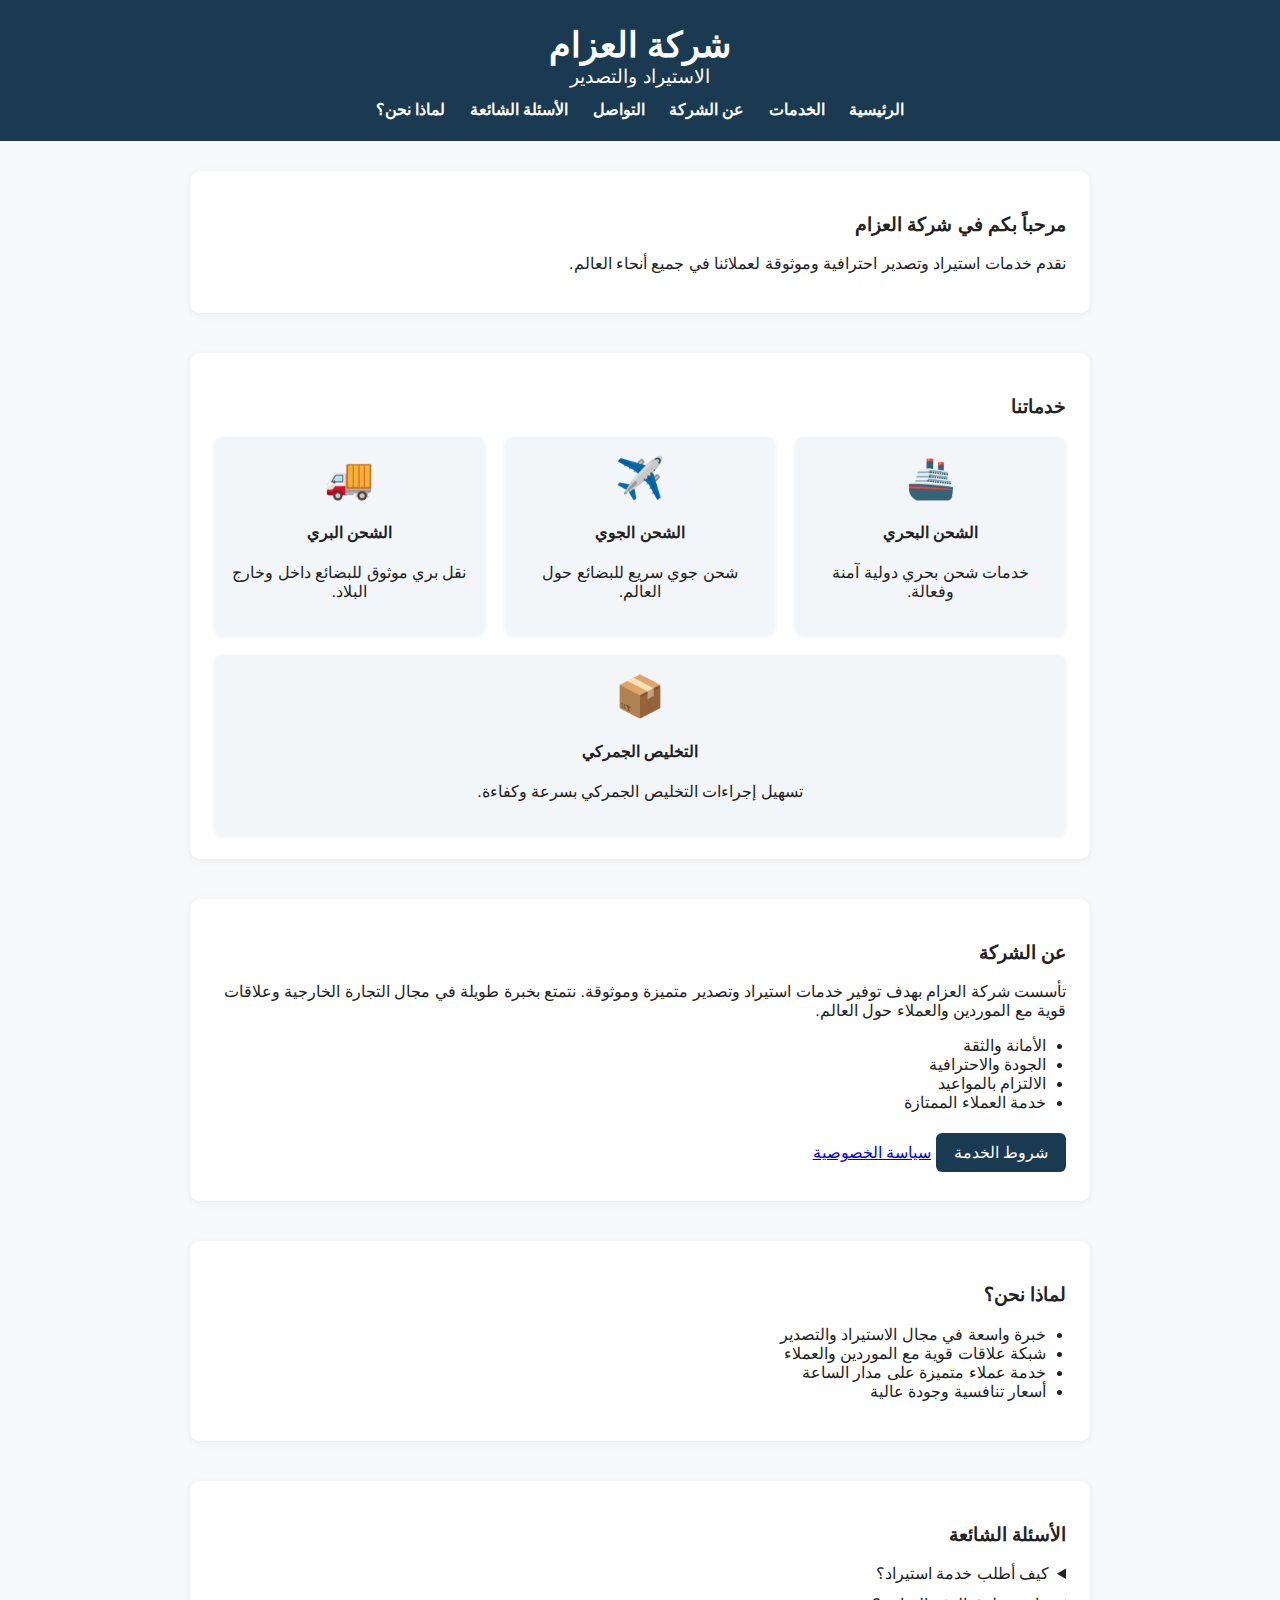
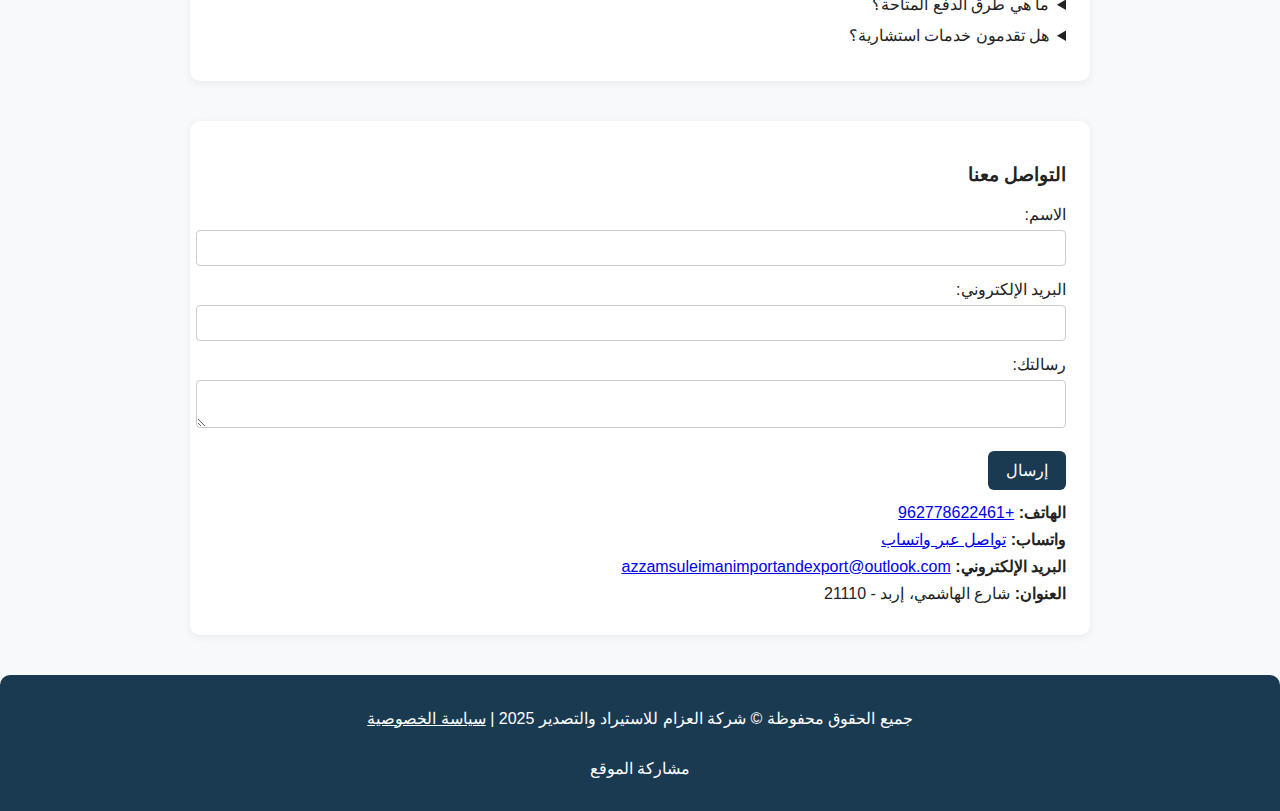
<file: website/index.html>
<!DOCTYPE html>
<html lang="ar" dir="rtl">
<head>
  <meta charset="UTF-8">
  <meta name="viewport" content="width=device-width, initial-scale=1.0">
  <title>شركة العزام للاستيراد والتصدير</title>
  <link rel="stylesheet" href="style.css">
  <link rel="icon" href="favicon.ico">
</head>
<body>
  <header>
    <h1>شركة العزام</h1>
    <h2>الاستيراد والتصدير</h2>
    <nav>
      <a href="#home">الرئيسية</a>
      <a href="#services">الخدمات</a>
      <a href="#about">عن الشركة</a>
      <a href="#contact">التواصل</a>
      <a href="#faq">الأسئلة الشائعة</a>
      <a href="#whyus">لماذا نحن؟</a>
    </nav>
  </header>
  <main>
    <section id="home">
      <h3>مرحباً بكم في شركة العزام</h3>
      <p>نقدم خدمات استيراد وتصدير احترافية وموثوقة لعملائنا في جميع أنحاء العالم.</p>
    </section>
    <section id="services">
      <h3>خدماتنا</h3>
      <div class="card-grid">
        <div class="card">
          <span class="icon">🚢</span>
          <h4>الشحن البحري</h4>
          <p>خدمات شحن بحري دولية آمنة وفعالة.</p>
        </div>
        <div class="card">
          <span class="icon">✈️</span>
          <h4>الشحن الجوي</h4>
          <p>شحن جوي سريع للبضائع حول العالم.</p>
        </div>
        <div class="card">
          <span class="icon">🚚</span>
          <h4>الشحن البري</h4>
          <p>نقل بري موثوق للبضائع داخل وخارج البلاد.</p>
        </div>
        <div class="card">
          <span class="icon">📦</span>
          <h4>التخليص الجمركي</h4>
          <p>تسهيل إجراءات التخليص الجمركي بسرعة وكفاءة.</p>
        </div>
      </div>
    </section>
    <section id="about">
      <h3>عن الشركة</h3>
      <p>تأسست شركة العزام بهدف توفير خدمات استيراد وتصدير متميزة وموثوقة. نتمتع بخبرة طويلة في مجال التجارة الخارجية وعلاقات قوية مع الموردين والعملاء حول العالم.</p>
      <ul>
        <li>الأمانة والثقة</li>
        <li>الجودة والاحترافية</li>
        <li>الالتزام بالمواعيد</li>
        <li>خدمة العملاء الممتازة</li>
      </ul>
      <button onclick="showTerms()">شروط الخدمة</button>
      <a href="https://azzamimexport.netlify.app/privacy_policy" class="button-link" target="_blank">سياسة الخصوصية</a>
    </section>
    <section id="whyus">
      <h3>لماذا نحن؟</h3>
      <ul>
        <li>خبرة واسعة في مجال الاستيراد والتصدير</li>
        <li>شبكة علاقات قوية مع الموردين والعملاء</li>
        <li>خدمة عملاء متميزة على مدار الساعة</li>
        <li>أسعار تنافسية وجودة عالية</li>
      </ul>
    </section>
    <section id="faq">
      <h3>الأسئلة الشائعة</h3>
      <details>
        <summary>كيف أطلب خدمة استيراد؟</summary>
        <p>يمكنك التواصل معنا عبر نموذج التواصل أو عبر واتساب.</p>
      </details>
      <details>
        <summary>ما هي طرق الدفع المتاحة؟</summary>
        <p>نقبل التحويل البنكي والدفع النقدي.</p>
      </details>
      <details>
        <summary>هل تقدمون خدمات استشارية؟</summary>
        <p>نعم، نقدم استشارات مجانية لعملائنا.</p>
      </details>
    </section>
    <section id="contact">
      <h3>التواصل معنا</h3>
      <form id="contactForm">
        <label for="name">الاسم:</label>
        <input type="text" id="name" name="name" required>
        <label for="email">البريد الإلكتروني:</label>
        <input type="email" id="email" name="email" required>
        <label for="message">رسالتك:</label>
        <textarea id="message" name="message" required></textarea>
        <button type="submit">إرسال</button>
      </form>
      <div class="contact-info">
        <p><strong>الهاتف:</strong> <a href="tel:+962778622461">+962778622461</a></p>
        <p><strong>واتساب:</strong> <a href="https://wa.me/962778622461" target="_blank">تواصل عبر واتساب</a></p>
        <p><strong>البريد الإلكتروني:</strong> <a href="mailto:azzamsuleimanimportandexport@outlook.com">azzamsuleimanimportandexport@outlook.com</a></p>
        <p><strong>العنوان:</strong> شارع الهاشمي، إربد - 21110</p>
      </div>
    </section>
    <div id="modal" class="modal" style="display:none;">
      <div class="modal-content">
        <span class="close" onclick="closeModal()">&times;</span>
        <div id="modal-body"></div>
      </div>
    </div>
  </main>
  <footer>
    <p>جميع الحقوق محفوظة &copy; شركة العزام للاستيراد والتصدير 2025 | <a href="https://azzamimexport.netlify.app/privacy_policy" style="color:#fff;text-decoration:underline;" target="_blank">سياسة الخصوصية</a></p>
    <button onclick="shareSite()">مشاركة الموقع</button>
  </footer>
  <script src="script.js"></script>
</body>
</html>
</file>
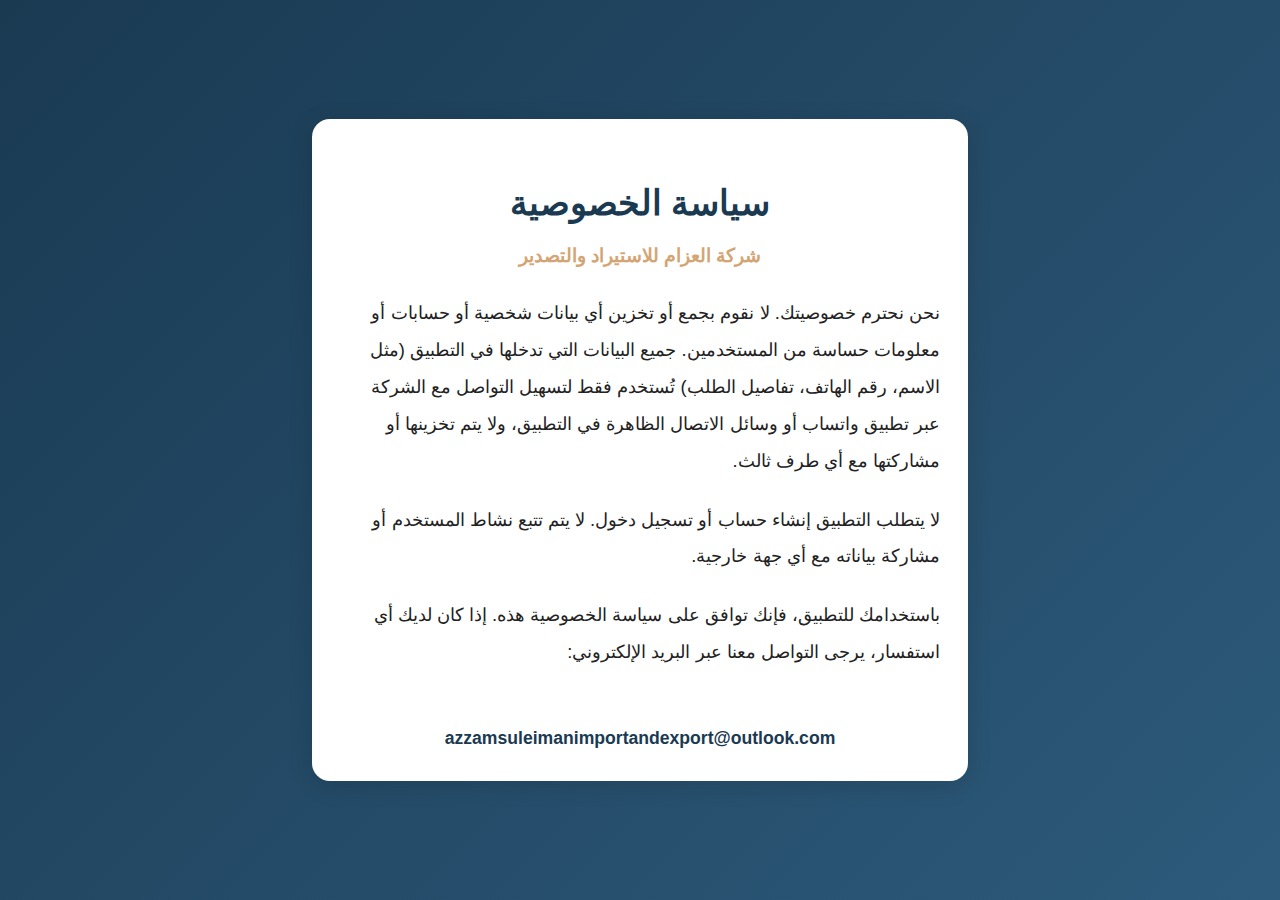
<file: policy/privacy_policy.html>
<!DOCTYPE html>
<html lang="ar" dir="rtl">
<head>
  <meta charset="UTF-8">
  <title>سياسة الخصوصية | شركة العزام للاستيراد والتصدير</title>
  <meta name="viewport" content="width=device-width, initial-scale=1.0">
  <style>
    html, body {
      height: 100%;
      margin: 0;
      padding: 0;
      box-sizing: border-box;
    }
    body {
      min-height: 100vh;
      min-width: 100vw;
      width: 100vw;
      height: 100vh;
      background: linear-gradient(135deg, #1A3A52 0%, #2D5A7B 100%);
      display: flex;
      align-items: center;
      justify-content: center;
      font-family: 'Cairo', Arial, sans-serif;
      color: #222;
    }
    .container {
      background: #fff;
      border-radius: 18px;
      box-shadow: 0 4px 24px #0002;
      padding: 40px 28px 32px 28px;
      max-width: 600px;
      width: 95vw;
      min-height: 60vh;
      display: flex;
      flex-direction: column;
      align-items: center;
      justify-content: center;
    }
    h1 {
      color: #1A3A52;
      font-size: 2.2em;
      margin-bottom: 0.3em;
      text-align: center;
    }
    h2 {
      color: #D4A574;
      font-size: 1.2em;
      margin-top: 0.5em;
      margin-bottom: 1.5em;
      text-align: center;
    }
    p {
      line-height: 2;
      font-size: 1.15em;
      margin: 0 0 1.2em 0;
      text-align: right;
    }
    .contact {
      margin-top: 2em;
      font-size: 1.1em;
      text-align: center;
    }
    .email {
      color: #1A3A52;
      font-weight: bold;
      direction: ltr;
      unicode-bidi: embed;
    }
    @media (max-width: 600px) {
      .container {
        padding: 18px 4vw 18px 4vw;
        min-height: 80vh;
      }
      h1 { font-size: 1.4em; }
      h2 { font-size: 1em; }
      p, .contact { font-size: 1em; }
    }
  </style>
</head>
<body>
  <div class="container">
    <h1>سياسة الخصوصية</h1>
    <h2>شركة العزام للاستيراد والتصدير</h2>
    <p>
      نحن نحترم خصوصيتك. لا نقوم بجمع أو تخزين أي بيانات شخصية أو حسابات أو معلومات حساسة من المستخدمين. جميع البيانات التي تدخلها في التطبيق (مثل الاسم، رقم الهاتف، تفاصيل الطلب) تُستخدم فقط لتسهيل التواصل مع الشركة عبر تطبيق واتساب أو وسائل الاتصال الظاهرة في التطبيق، ولا يتم تخزينها أو مشاركتها مع أي طرف ثالث.
    </p>
    <p>
      لا يتطلب التطبيق إنشاء حساب أو تسجيل دخول. لا يتم تتبع نشاط المستخدم أو مشاركة بياناته مع أي جهة خارجية.
    </p>
    <p>
      باستخدامك للتطبيق، فإنك توافق على سياسة الخصوصية هذه. إذا كان لديك أي استفسار، يرجى التواصل معنا عبر البريد الإلكتروني:
    </p>
    <div class="contact">
      <span class="email">azzamsuleimanimportandexport@outlook.com</span>
    </div>
  </div>
</body>
</html>
</file>
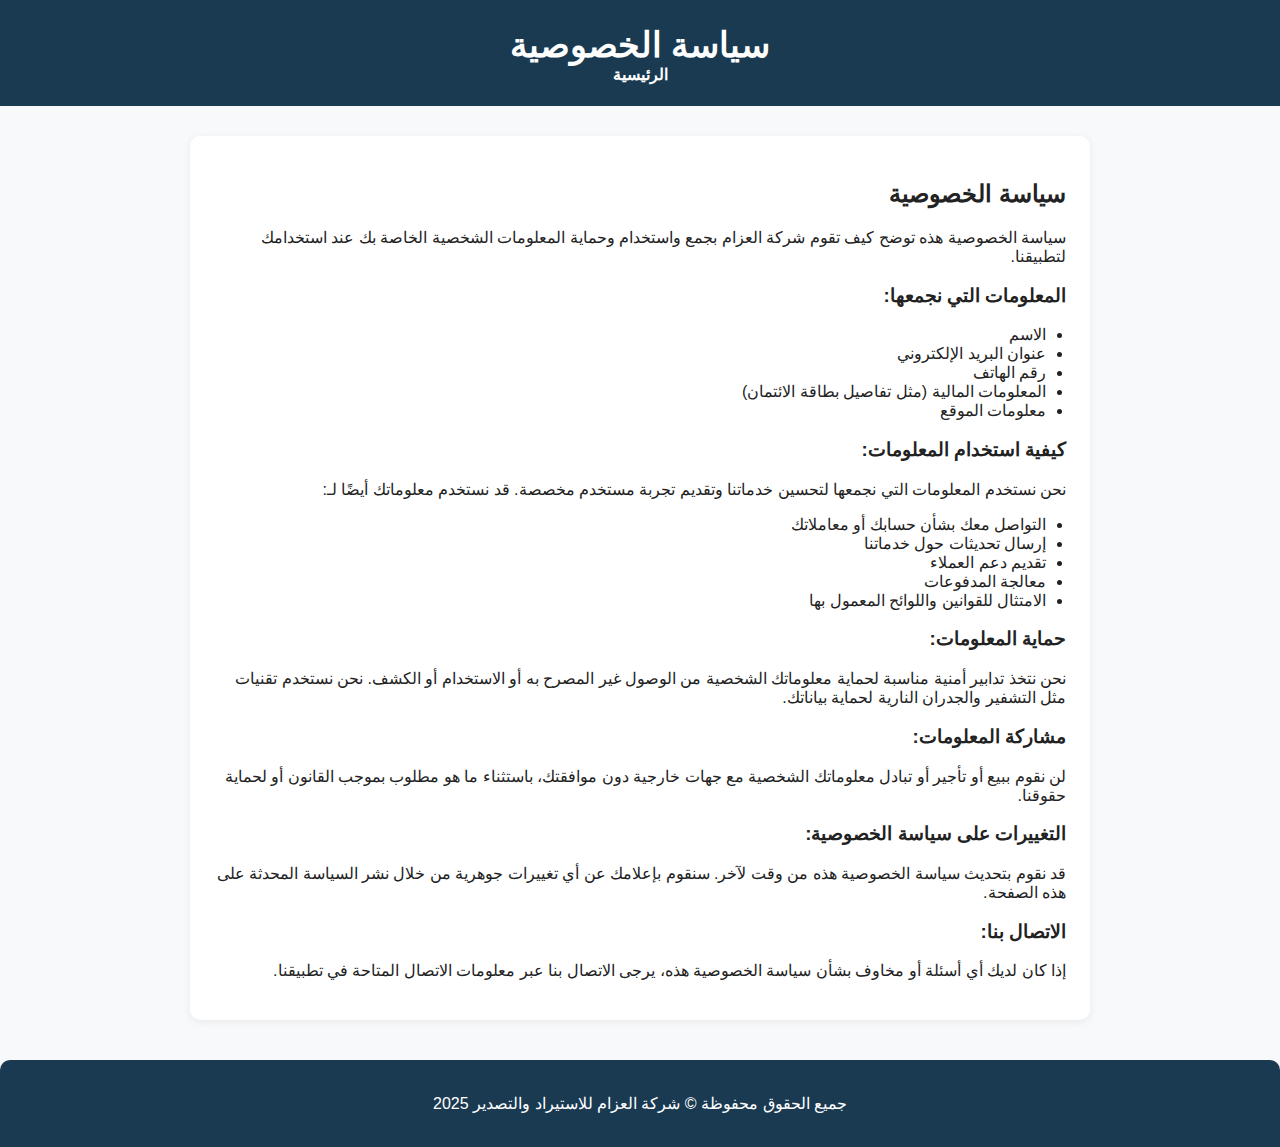
<file: website/privacy_policy.html>
<!DOCTYPE html>
<html lang="ar" dir="rtl">
<head>
  <meta charset="UTF-8">
  <meta name="viewport" content="width=device-width, initial-scale=1.0">
  <title>سياسة الخصوصية - شركة العزام</title>
  <link rel="stylesheet" href="style.css">
</head>
<body>
  <header>
    <h1>سياسة الخصوصية</h1>
    <nav>
      <a href="index.html">الرئيسية</a>
    </nav>
  </header>
  <main>
    <section>
      <h2>سياسة الخصوصية</h2>
      <p>سياسة الخصوصية هذه توضح كيف تقوم شركة العزام بجمع واستخدام وحماية المعلومات الشخصية الخاصة بك عند استخدامك لتطبيقنا.</p>
      <h3>المعلومات التي نجمعها:</h3>
      <ul>
        <li>الاسم</li>
        <li>عنوان البريد الإلكتروني</li>
        <li>رقم الهاتف</li>
        <li>المعلومات المالية (مثل تفاصيل بطاقة الائتمان)</li>
        <li>معلومات الموقع</li>
      </ul>
      <h3>كيفية استخدام المعلومات:</h3>
      <p>نحن نستخدم المعلومات التي نجمعها لتحسين خدماتنا وتقديم تجربة مستخدم مخصصة. قد نستخدم معلوماتك أيضًا لـ:</p>
      <ul>
        <li>التواصل معك بشأن حسابك أو معاملاتك</li>
        <li>إرسال تحديثات حول خدماتنا</li>
        <li>تقديم دعم العملاء</li>
        <li>معالجة المدفوعات</li>
        <li>الامتثال للقوانين واللوائح المعمول بها</li>
      </ul>
      <h3>حماية المعلومات:</h3>
      <p>نحن نتخذ تدابير أمنية مناسبة لحماية معلوماتك الشخصية من الوصول غير المصرح به أو الاستخدام أو الكشف. نحن نستخدم تقنيات مثل التشفير والجدران النارية لحماية بياناتك.</p>
      <h3>مشاركة المعلومات:</h3>
      <p>لن نقوم ببيع أو تأجير أو تبادل معلوماتك الشخصية مع جهات خارجية دون موافقتك، باستثناء ما هو مطلوب بموجب القانون أو لحماية حقوقنا.</p>
      <h3>التغييرات على سياسة الخصوصية:</h3>
      <p>قد نقوم بتحديث سياسة الخصوصية هذه من وقت لآخر. سنقوم بإعلامك عن أي تغييرات جوهرية من خلال نشر السياسة المحدثة على هذه الصفحة.</p>
      <h3>الاتصال بنا:</h3>
      <p>إذا كان لديك أي أسئلة أو مخاوف بشأن سياسة الخصوصية هذه، يرجى الاتصال بنا عبر معلومات الاتصال المتاحة في تطبيقنا.</p>
    </section>
  </main>
  <footer>
    <p>جميع الحقوق محفوظة &copy; شركة العزام للاستيراد والتصدير 2025</p>
  </footer>
</body>
</html>
</file>
<file: website/style.css>
body { font-family: 'Cairo', Arial, sans-serif; background: #f7f9fa; margin: 0; color: #222; }
header { background: #1A3A52; color: #fff; padding: 24px 0 12px 0; text-align: center; }
header h1 { margin: 0; font-size: 2.2em; }
header h2 { margin: 0 0 12px 0; font-size: 1.2em; font-weight: normal; }
nav { margin-bottom: 10px; }
nav a { color: #fff; text-decoration: none; margin: 0 10px; font-weight: bold; }
nav a:hover { text-decoration: underline; }
main { max-width: 900px; margin: 30px auto; padding: 0 16px; }
section { margin-bottom: 40px; background: #fff; border-radius: 10px; box-shadow: 0 2px 8px #0001; padding: 24px; }
.card-grid { display: flex; flex-wrap: wrap; gap: 20px; }
.card { flex: 1 1 180px; background: #f3f6f8; border-radius: 8px; padding: 18px; text-align: center; box-shadow: 0 1px 4px #0001; }
.card .icon { font-size: 2.5em; display: block; margin-bottom: 10px; }
ul { padding-right: 20px; }
button { background: #1A3A52; color: #fff; border: none; border-radius: 6px; padding: 10px 18px; font-size: 1em; cursor: pointer; margin: 5px 0; }
button:hover { background: #D4A574; color: #1A3A52; }
footer { background: #1A3A52; color: #fff; text-align: center; padding: 18px 0; margin-top: 40px; border-radius: 10px 10px 0 0; }
.contact-info p { margin: 8px 0; }
input, textarea { width: 100%; padding: 8px; margin: 6px 0 14px 0; border: 1px solid #ccc; border-radius: 4px; font-size: 1em; }
.modal { position: fixed; top: 0; right: 0; left: 0; bottom: 0; background: #0007; display: flex; align-items: center; justify-content: center; z-index: 1000; }
.modal-content { background: #fff; padding: 30px; border-radius: 10px; max-width: 500px; width: 90%; position: relative; }
.close { position: absolute; left: 16px; top: 10px; font-size: 2em; color: #1A3A52; cursor: pointer; }
details { margin-bottom: 12px; }
@media (max-width: 700px) { .card-grid { flex-direction: column; } main { padding: 0 4px; } section { padding: 12px; } }
</file>
